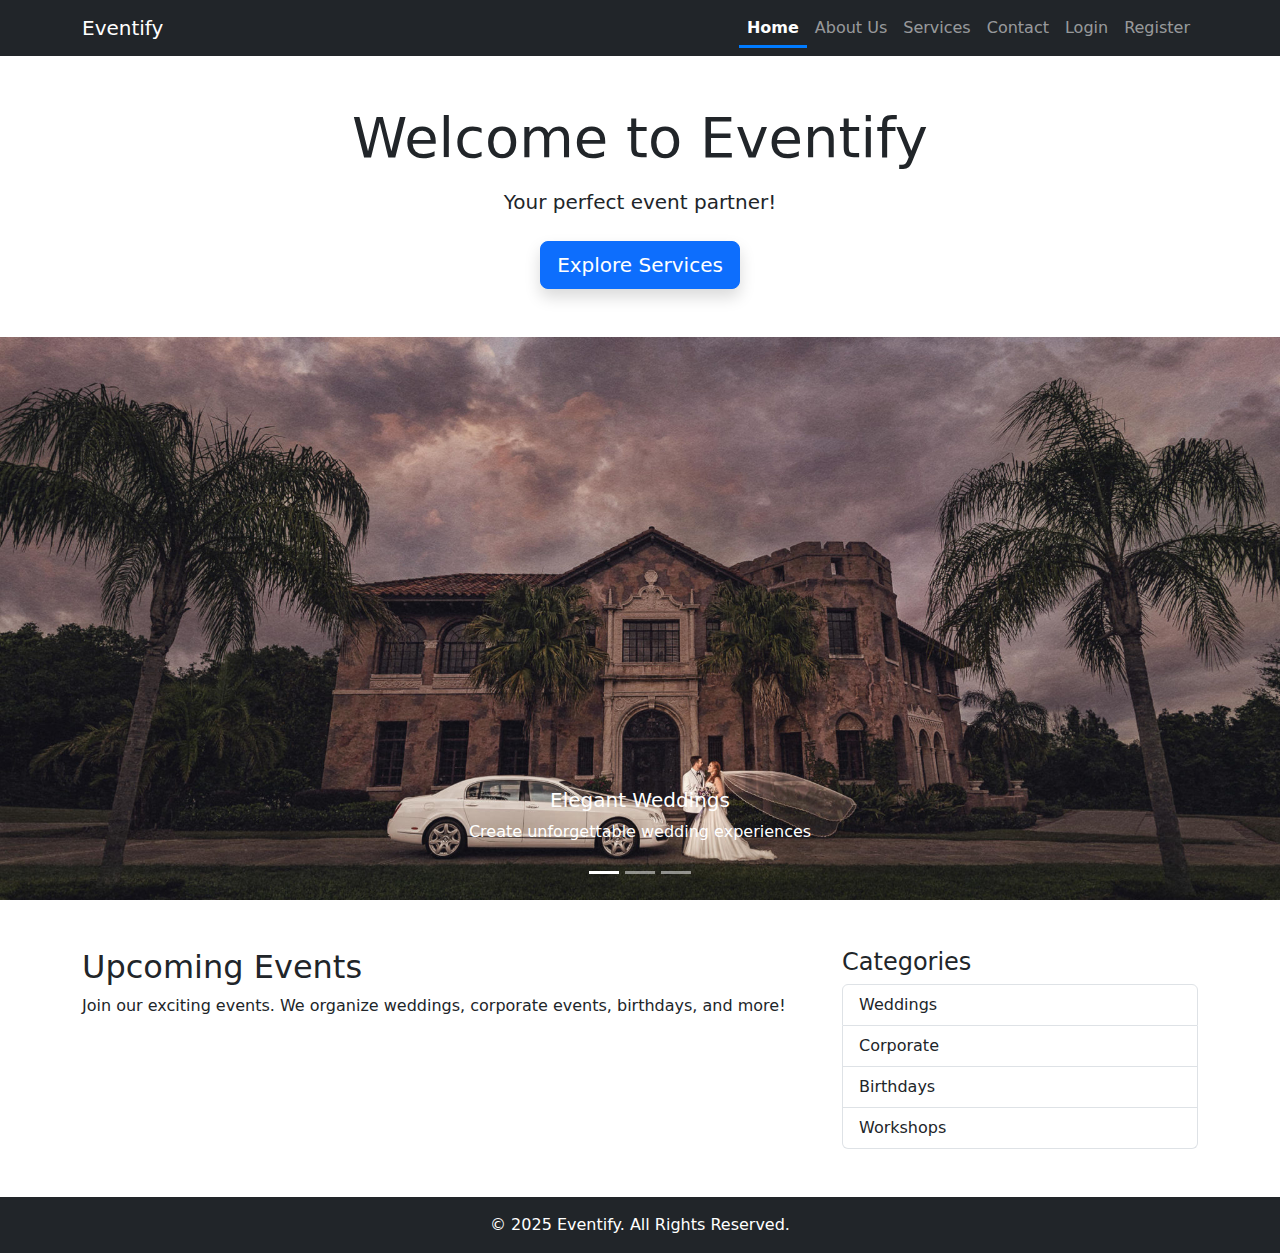
<file: pages/index.html>
<!DOCTYPE html>
<html lang="en">
<head>
  <meta charset="UTF-8">
  <meta name="viewport" content="width=device-width, initial-scale=1">
  <title>Eventify - Home</title>
  <link rel="stylesheet" href="/styles/style.css">
</head>
<body>

<!-- Navbar -->
<nav class="navbar navbar-expand-lg navbar-dark bg-dark sticky-top">
  <div class="container">
    <a class="navbar-brand" href="index.html">Eventify</a>
    <button class="navbar-toggler" type="button" data-bs-toggle="collapse" data-bs-target="#navbarNav">
      <span class="navbar-toggler-icon"></span>
    </button>
    <div class="collapse navbar-collapse" id="navbarNav">
      <ul class="navbar-nav ms-auto">
        <li class="nav-item"><a class="nav-link active" href="index.html">Home</a></li>
        <li class="nav-item"><a class="nav-link" href="about.html">About Us</a></li>
        <li class="nav-item"><a class="nav-link" href="services.html">Services</a></li>
        <li class="nav-item"><a class="nav-link" href="contact.html">Contact</a></li>
        <li class="nav-item"><a class="nav-link" href="login.html">Login</a></li>
        <li class="nav-item"><a class="nav-link" href="register.html">Register</a></li>
      </ul>
    </div>
  </div>
</nav>

<!-- Header -->
<header class="text-center py-5">
  <div class="container">
    <h1 class="display-4 mb-3">Welcome to Eventify</h1>
    <p class="lead mb-4">Your perfect event partner!</p>
    <a href="services.html" class="btn btn-primary btn-lg shadow">Explore Services</a>
  </div>
</header>

<!-- Carousel -->

<div id="eventCarousel" class="carousel slide" data-bs-ride="carousel">
  <!-- Indicators -->
  <div class="carousel-indicators">
    <button type="button" data-bs-target="#eventCarousel" data-bs-slide-to="0" class="active"></button>
    <button type="button" data-bs-target="#eventCarousel" data-bs-slide-to="1"></button>
    <button type="button" data-bs-target="#eventCarousel" data-bs-slide-to="2"></button>
  </div>
  
  <div class="carousel-inner">
    <div class="carousel-item active">
      <img src="/images/event1.jpg" class="d-block w-100" alt="Wedding Event" loading="lazy"> <!-- Added loading lazy -->
      <div class="carousel-caption d-none d-md-block">
        <h5>Elegant Weddings</h5>
        <p>Create unforgettable wedding experiences</p>
      </div>
    </div>
    
    <!-- New Carousel Item 1 -->
    <div class="carousel-item">
      <img src="/images/event2.jpg" class="d-block w-100" alt="Corporate Event" loading="lazy">
      <div class="carousel-caption d-none d-md-block">
        <h5>Corporate Events</h5>
        <p>Efficient and professional corporate gatherings</p>
      </div>
    </div>
    
    <!-- New Carousel Item 2 -->
    <div class="carousel-item">
      <img src="/images/event3.jpg" class="d-block w-100" alt="Concert Event" loading="lazy">
      <div class="carousel-caption d-none d-md-block">
        <h5>Live Concerts</h5>
        <p>Experience electrifying live performances</p>
      </div>
    </div>
  </div>
</div>

<!-- Body with Sidebar -->
<div class="container my-5">
  <div class="row">
    <div class="col-md-8">
      <h2>Upcoming Events</h2>
      <p>Join our exciting events. We organize weddings, corporate events, birthdays, and more!</p>
    </div>
    <div class="col-md-4">
      <h4>Categories</h4>
      <ul class="list-group">
        <li class="list-group-item">Weddings</li>
        <li class="list-group-item">Corporate</li>
        <li class="list-group-item">Birthdays</li>
        <li class="list-group-item">Workshops</li>
      </ul>
    </div>
  </div>
</div>

<!-- Footer -->
<footer class="bg-dark text-white text-center py-3 sticky-footer">
  &copy; 2025 Eventify. All Rights Reserved.
</footer>

<script src="https://cdn.jsdelivr.net/npm/bootstrap@5.3.2/dist/js/bootstrap.bundle.min.js"></script>
</body>
</html>
</file>
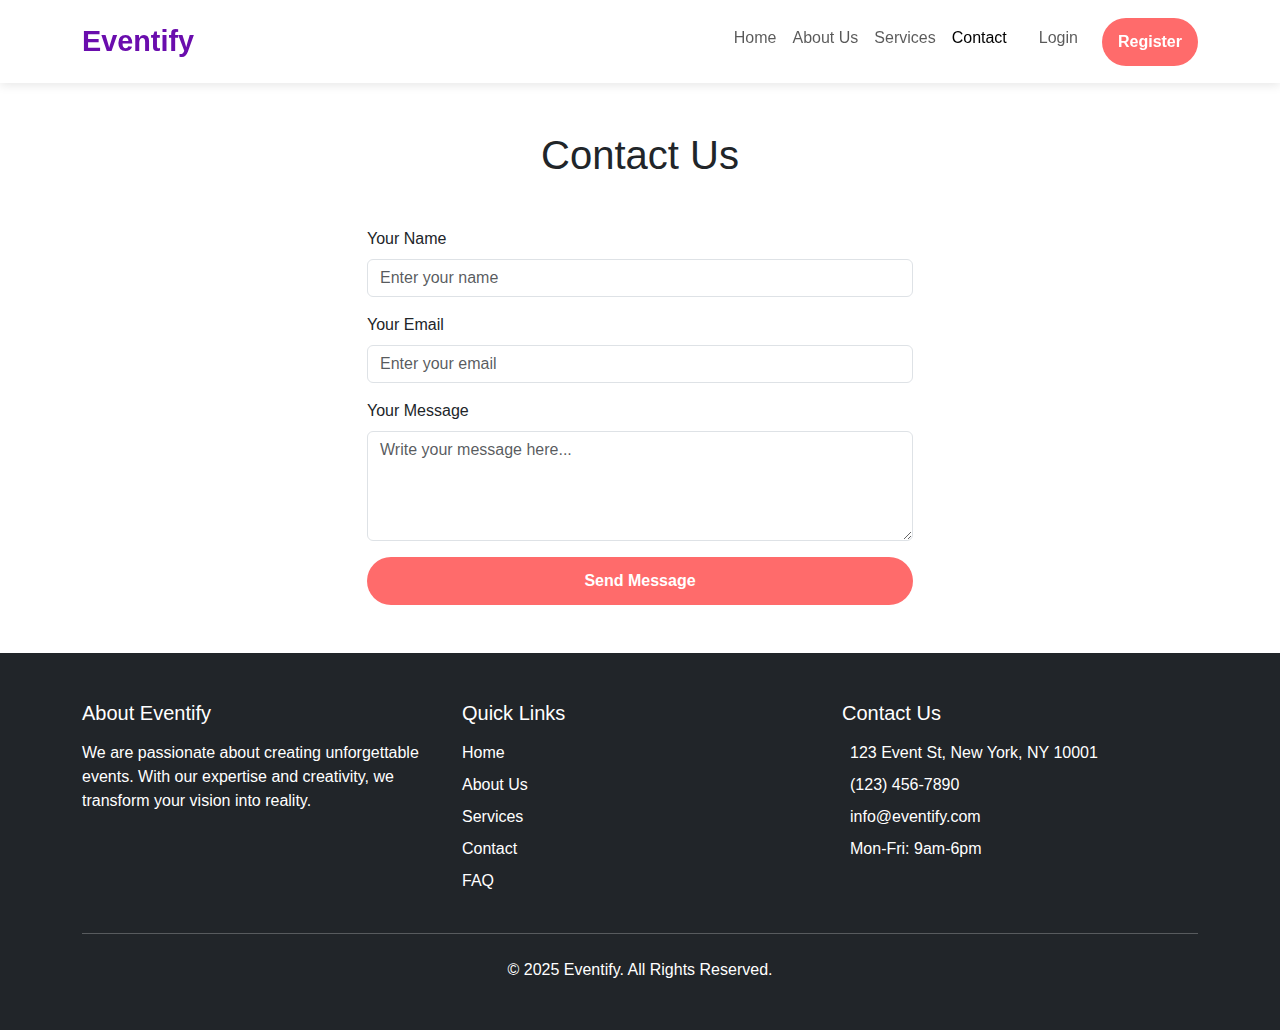
<file: contact.html>
<!DOCTYPE html>
<html lang="en">
<head>
  <meta charset="UTF-8">
  <meta name="viewport" content="width=device-width, initial-scale=1">
  <title>Contact Us - Eventify</title>
  <link rel="stylesheet" href="style.css">
</head>
<body>

<!--NavBar-->
<nav id='navBar' class="navbar navbar-expand-lg navbar-light bg-white sticky-top"></nav>

<!-- Contact Form -->
<div class="container my-5">
  <h1 class="text-center mb-5">Contact Us</h1>
  <div class="row justify-content-center">
    <div class="col-md-6">
      <form id="contactForm">
        <div class="mb-3">
          <label for="name" class="form-label">Your Name</label>
          <input type="text" class="form-control" id="name" placeholder="Enter your name" required>
        </div>
        <div class="mb-3">
          <label for="email" class="form-label">Your Email</label>
          <input type="email" class="form-control" id="email" placeholder="Enter your email" required>
        </div>
        <div class="mb-3">
          <label for="message" class="form-label">Your Message</label>
          <textarea class="form-control" id="message" rows="4" placeholder="Write your message here..." required></textarea>
        </div>
        <button type="submit" class="btn btn-primary w-100">Send Message</button>
      </form>
    </div>
  </div>
</div>

<!-- Footer -->
<footer id="footer" class="bg-dark text-white py-5 mt-auto"></footer>

<script src="https://cdn.jsdelivr.net/npm/bootstrap@5.3.2/dist/js/bootstrap.bundle.min.js"></script>
<script src="script.js"></script>
</body>
</html>
</file>
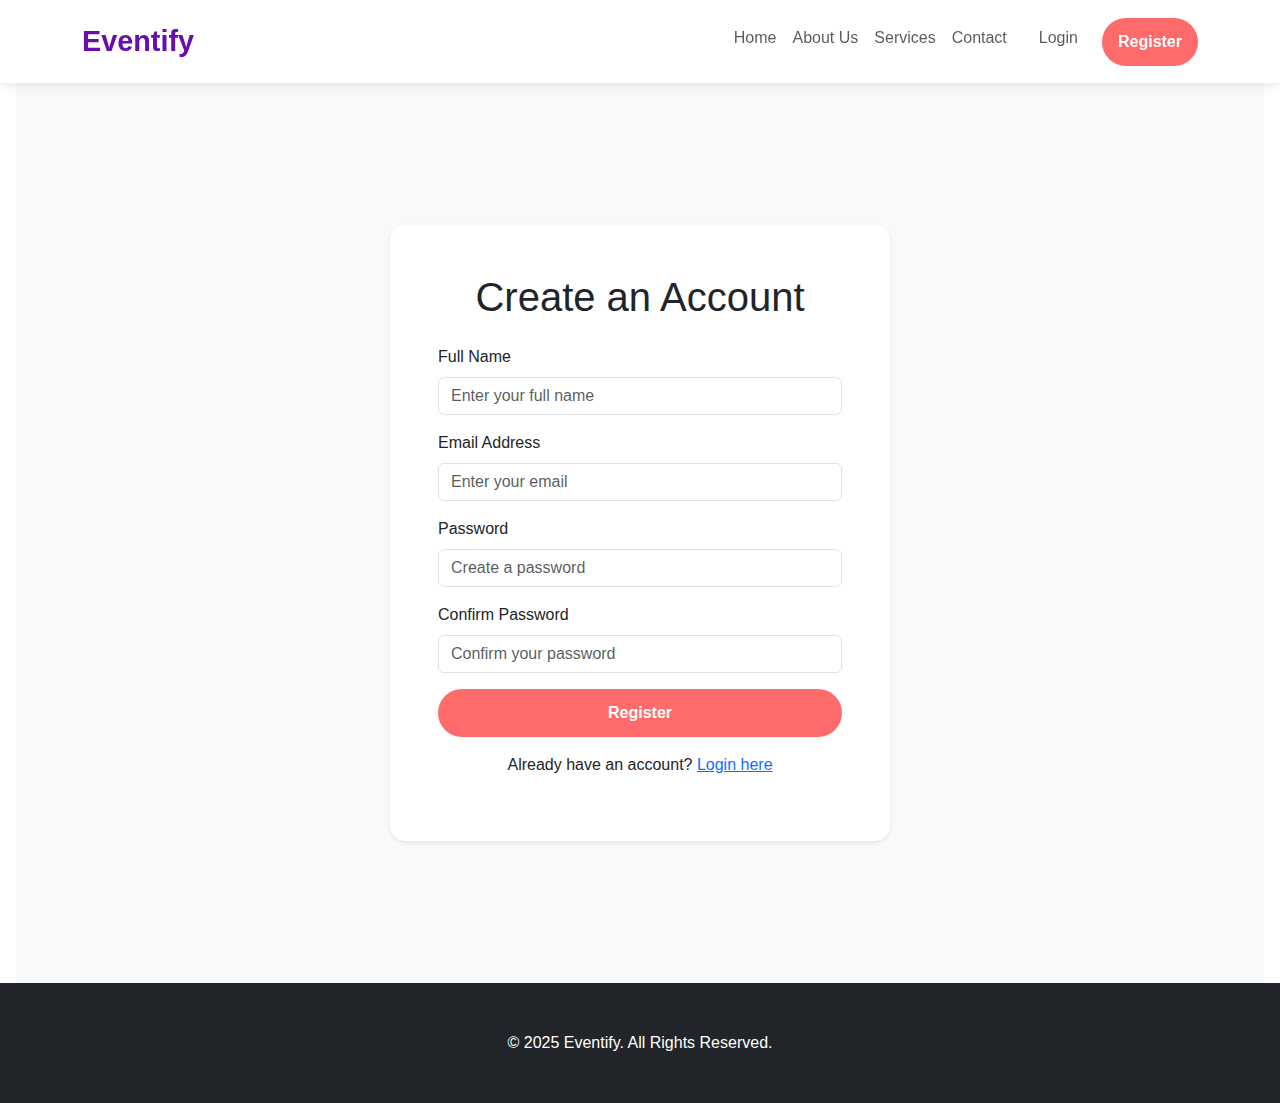
<file: register.html>
<!DOCTYPE html>
<html lang="en">
<head>
  <meta charset="UTF-8">
  <meta name="viewport" content="width=device-width, initial-scale=1">
  <title>Register - Eventify</title>
  <link rel="stylesheet" href="style.css">
</head>
<body>

<!--NavBar-->
<nav id='navBar' class="navbar navbar-expand-lg navbar-light bg-white sticky-top"></nav>

<!-- Registration Form -->

<div class="d-flex justify-content-center align-items-center bg-light vh-100 mx-3">
  <div class="card shadow-sm p-5" style="width: 100%; max-width: 500px;">
    <h1 class="text-center mb-4">Create an Account</h1>
    <form id="registerForm" onsubmit="return validateRegister()">
      <div class="mb-3">
        <label for="name" class="form-label">Full Name</label>
        <input type="text" class="form-control" id="registerName" placeholder="Enter your full name" required>
      </div>
      <div class="mb-3">
        <label for="email" class="form-label">Email Address</label>
        <input type="email" class="form-control" id="registerEmail" placeholder="Enter your email" required>
      </div>
      <div class="mb-3">
        <label for="password" class="form-label">Password</label>
        <input type="password" class="form-control" id="registerPassword" placeholder="Create a password" required>
      </div>
      <div class="mb-3">
        <label for="confirmPassword" class="form-label">Confirm Password</label>
        <input type="password" class="form-control" id="registerConfirmPassword" placeholder="Confirm your password" required>
      </div>
      <button type="submit" class="btn btn-primary w-100">Register</button>
    </form>
    <div class="text-center mt-3">
      <p>Already have an account? <a href="login.html">Login here</a></p>
    </div>
  </div>
</div>

<!-- Footer -->
<!-- Footer -->
<footer class="bg-dark text-white py-5 mt-auto">
  <div class="container">
    <div class="text-center">
      <p class="mb-0">&copy; 2025 Eventify. All Rights Reserved.</p>
    </div>
  </div>
</footer>

<script src="https://cdn.jsdelivr.net/npm/bootstrap@5.3.2/dist/js/bootstrap.bundle.min.js"></script>
<script src="script.js"></script>
</body>
</html>
</file>
<file: styles/style.css>
/* style.css */
@import url('https://cdn.jsdelivr.net/npm/bootstrap@5.3.2/dist/css/bootstrap.min.css');

/* Hover effect on buttons */
.btn:hover {
  background-color: #146ecf;
  color: white;
  transition: 0.3s;
}

/* Sticky footer always at bottom */
html, body {
  height: 100%;
}

body {
  display: flex;
  flex-direction: column;
}

.sticky-footer {
  margin-top: auto;
}


.nav-link {
  transition: all 0.3s ease;
  position: relative;
}
.nav-link:hover {
  color: #007bff !important; /* Yellow hover effect */
}
.nav-link.active {
  font-weight: bold;
}
.nav-link.active::after {
  content: '';
  position: absolute;
  bottom: 0;
  left: 0;
  width: 100%;
  height: 3px;
  background: #007bff;
}
</file>
<file: style.css>
/* style.css */
@import url('https://cdn.jsdelivr.net/npm/bootstrap@5.3.2/dist/css/bootstrap.min.css');

/* Custom Styles */
:root {
  --primary-color: #6a0dad;
  --secondary-color: #f8f9fa;
  --accent-color: #ff6b6b;
}

body {
  font-family: 'Segoe UI', Tahoma, Geneva, Verdana, sans-serif;
}

.navbar {
  box-shadow: 0 2px 10px rgba(0,0,0,0.1);
  padding: 15px 0;
}

.navbar-brand {
  font-weight: 700;
  font-size: 1.8rem;
  color: var(--primary-color);
}

.nav-link {
  font-weight: 500;
  transition: all 0.3s ease;
}

.nav-link:hover {
  color: var(--accent-color) !important;
}

.hero-header {
  background: linear-gradient(to right, #6a0dad, #9b59b6);
  padding: 120px 0;
  position: relative;
  overflow: hidden;
}

.hero-header::before {
  content: '';
  position: absolute;
  top: 0;
  left: 0;
  width: 100%;
  height: 100%;
  background: url('images/pattern.png');
  opacity: 0.1;
}

.btn-primary {
  background-color: var(--accent-color);
  border: none;
  padding: 12px 30px;
  border-radius: 30px;
  font-weight: 600;
  transition: all 0.3s ease;
}

.btn-primary:hover {
  background-color: #ff5252;
  transform: translateY(-3px);
  box-shadow: 0 10px 20px rgba(0,0,0,0.1);
}

.btn-outline-light {
  border-radius: 30px;
  padding: 12px 30px;
  font-weight: 600;
}

.card {
  border: none;
  border-radius: 15px;
  overflow: hidden;
  box-shadow: 0 10px 30px rgba(0,0,0,0.1);
  transition: all 0.3s ease;
}

.card:hover {
  transform: translateY(-10px);
  box-shadow: 0 15px 35px rgba(0,0,0,0.2);
}

.card-img-top {
  height: 200px;
  object-fit: cover;
}

.feature-icon {
  font-size: 2.5rem;
  color: var(--primary-color);
  margin-bottom: 20px;
}

.testimonial {
  background-color: var(--secondary-color);
  border-radius: 15px;
  padding: 30px;
  margin-bottom: 30px;
}

.testimonial-image {
  width: 80px;
  height: 80px;
  border-radius: 50%;
  object-fit: cover;
  border: 5px solid white;
  box-shadow: 0 5px 15px rgba(0,0,0,0.1);
}

.carousel-item {
  height: 900px;
}

.carousel-item img {
  height: 100%;
  object-fit: cover;
  filter: brightness(0.7);
}

.carousel-caption {
  bottom: 20%;
  text-align: left;
  max-width: 600px;
  left: 10%;
}

.carousel-caption h5 {
  font-size: 2.5rem;
  font-weight: 700;
  margin-bottom: 15px;
  animation: fadeInUp 1s;
}

.carousel-caption p {
  font-size: 1.2rem;
  margin-bottom: 25px;
  animation: fadeInUp 1.2s;
}

.section-title {
  position: relative;
  margin-bottom: 40px;
  font-weight: 700;
  color: var(--primary-color);
}

.section-title::after {
  content: '';
  position: absolute;
  left: 0;
  bottom: -10px;
  width: 60px;
  height: 4px;
  background-color: var(--accent-color);
}

.counter-box {
  text-align: center;
  padding: 20px;
  border-radius: 10px;
  box-shadow: 0 5px 20px rgba(0,0,0,0.05);
  background-color: white;
}

.counter-number {
  font-size: 3rem;
  font-weight: 700;
  color: var(--primary-color);
}

.sticky-footer {
  margin-top: auto;
}

.cta-section {
  background: linear-gradient(to right, #6a0dad, #9b59b6);
  padding: 80px 0;
  color: white;
}

.list-group-item {
  border-left: 4px solid var(--primary-color);
  margin-bottom: 5px;
  transition: all 0.3s ease;
}

.list-group-item:hover {
  background-color: var(--secondary-color);
  transform: translateX(5px);
}

.event-date {
  background-color: var(--primary-color);
  color: white;
  width: 80px;
  height: 80px;
  display: flex;
  flex-direction: column;
  justify-content: center;
  align-items: center;
  border-radius: 10px;
  font-weight: 700;
}

.event-date .month {
  font-size: 0.8rem;
  text-transform: uppercase;
}

.event-date .day {
  font-size: 1.8rem;
  line-height: 1;
}

@keyframes fadeInUp {
  from {
    opacity: 0;
    transform: translateY(20px);
  }
  to {
    opacity: 1;
    transform: translateY(0);
  }
}

@media (max-width: 768px) {
  .carousel-item {
    height: 350px;
  }
  
  .carousel-caption {
    bottom: 10%;
    left: 5%;
    right: 5%;
  }
  
  .carousel-caption h5 {
    font-size: 1.8rem;
  }
}
</file>
